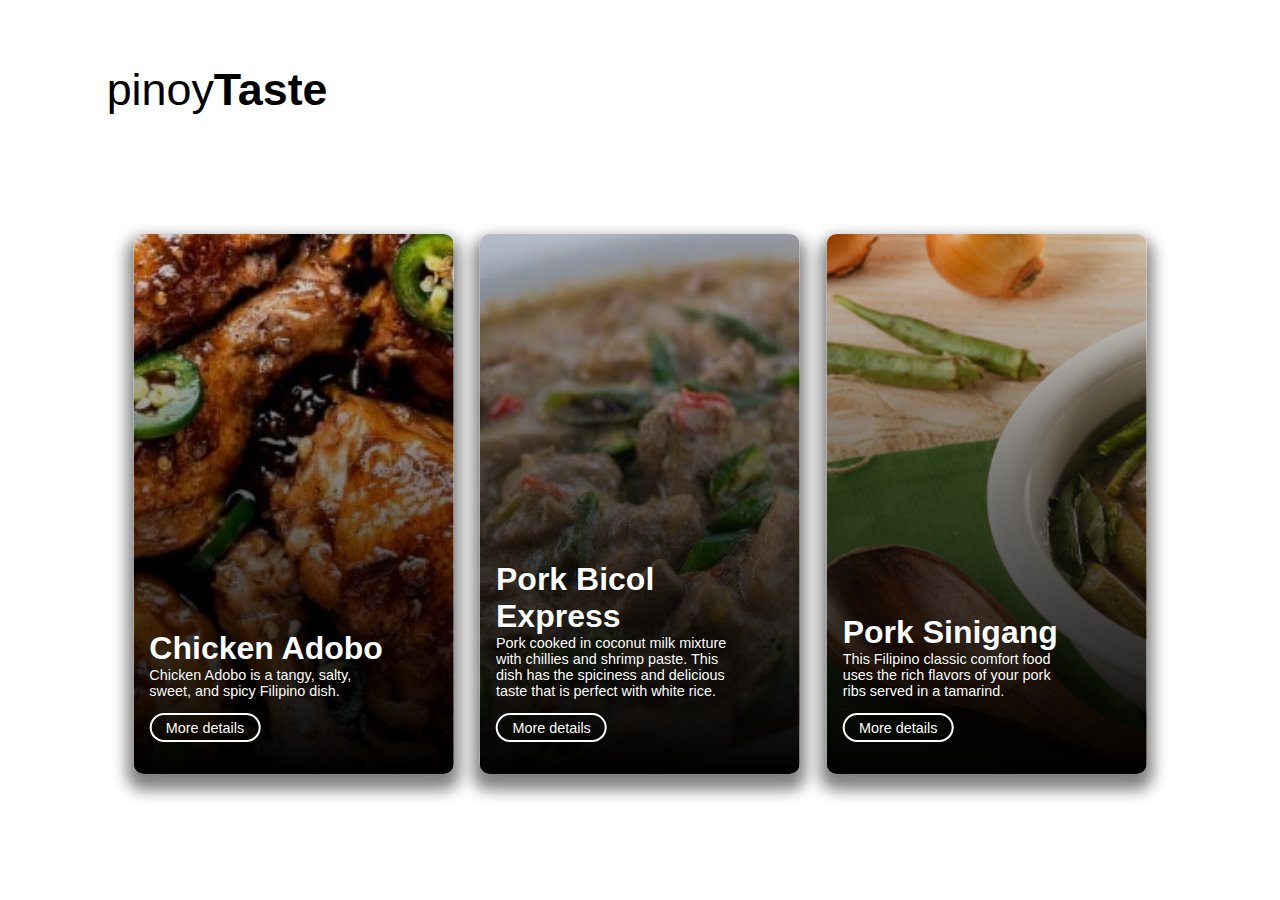
<file: index.html>
<!DOCTYPE html>
<html lang="en">
<head>
    <meta charset="UTF-8">
    <meta http-equiv="X-UA-Compatible" content="IE=edge">
    <meta name="viewport" content="width=device-width, initial-scale=1.0">
    <title>Pinoy Taste | The Odin Projects</title>
    <link rel="stylesheet" href="style.css">
</head>
<body>
    <div class="header">
        <h1>pinoy<span>Taste</span></h1>
    </div>

    <div class="container-flex">
        <div class="flex-items ca">
            <h2>Chicken Adobo</h2>
            <p>Chicken Adobo is a tangy, salty, sweet, and spicy Filipino dish.</p>
            <a href="./recipes/chicken-adobo.html">More details</a>
        </div>

        <div class="flex-items pbe">
            <h2>Pork Bicol Express</h2>
            <p>
                Pork cooked in coconut milk mixture with chillies and shrimp paste. 
                This dish has the spiciness and delicious taste that is 
                perfect with white rice.
            </p>
            <a href="./recipes/pork-bicol-express.html">More details</a> 
        </div>

        <div class="flex-items ps">
            <h2>Pork Sinigang</h2>
            <p>
                This Filipino classic comfort food uses the rich flavors 
                of your pork ribs served in a tamarind.
            </p>
            <a href="./recipes/pork-sinigang.html">More details</a> 
        </div>
    </div>
    
    <!--
        <ul>
        <li>/li>
        <li></li>
        <li></li>
        </ul>
    -->
    
    
</body>
</html>
</file>
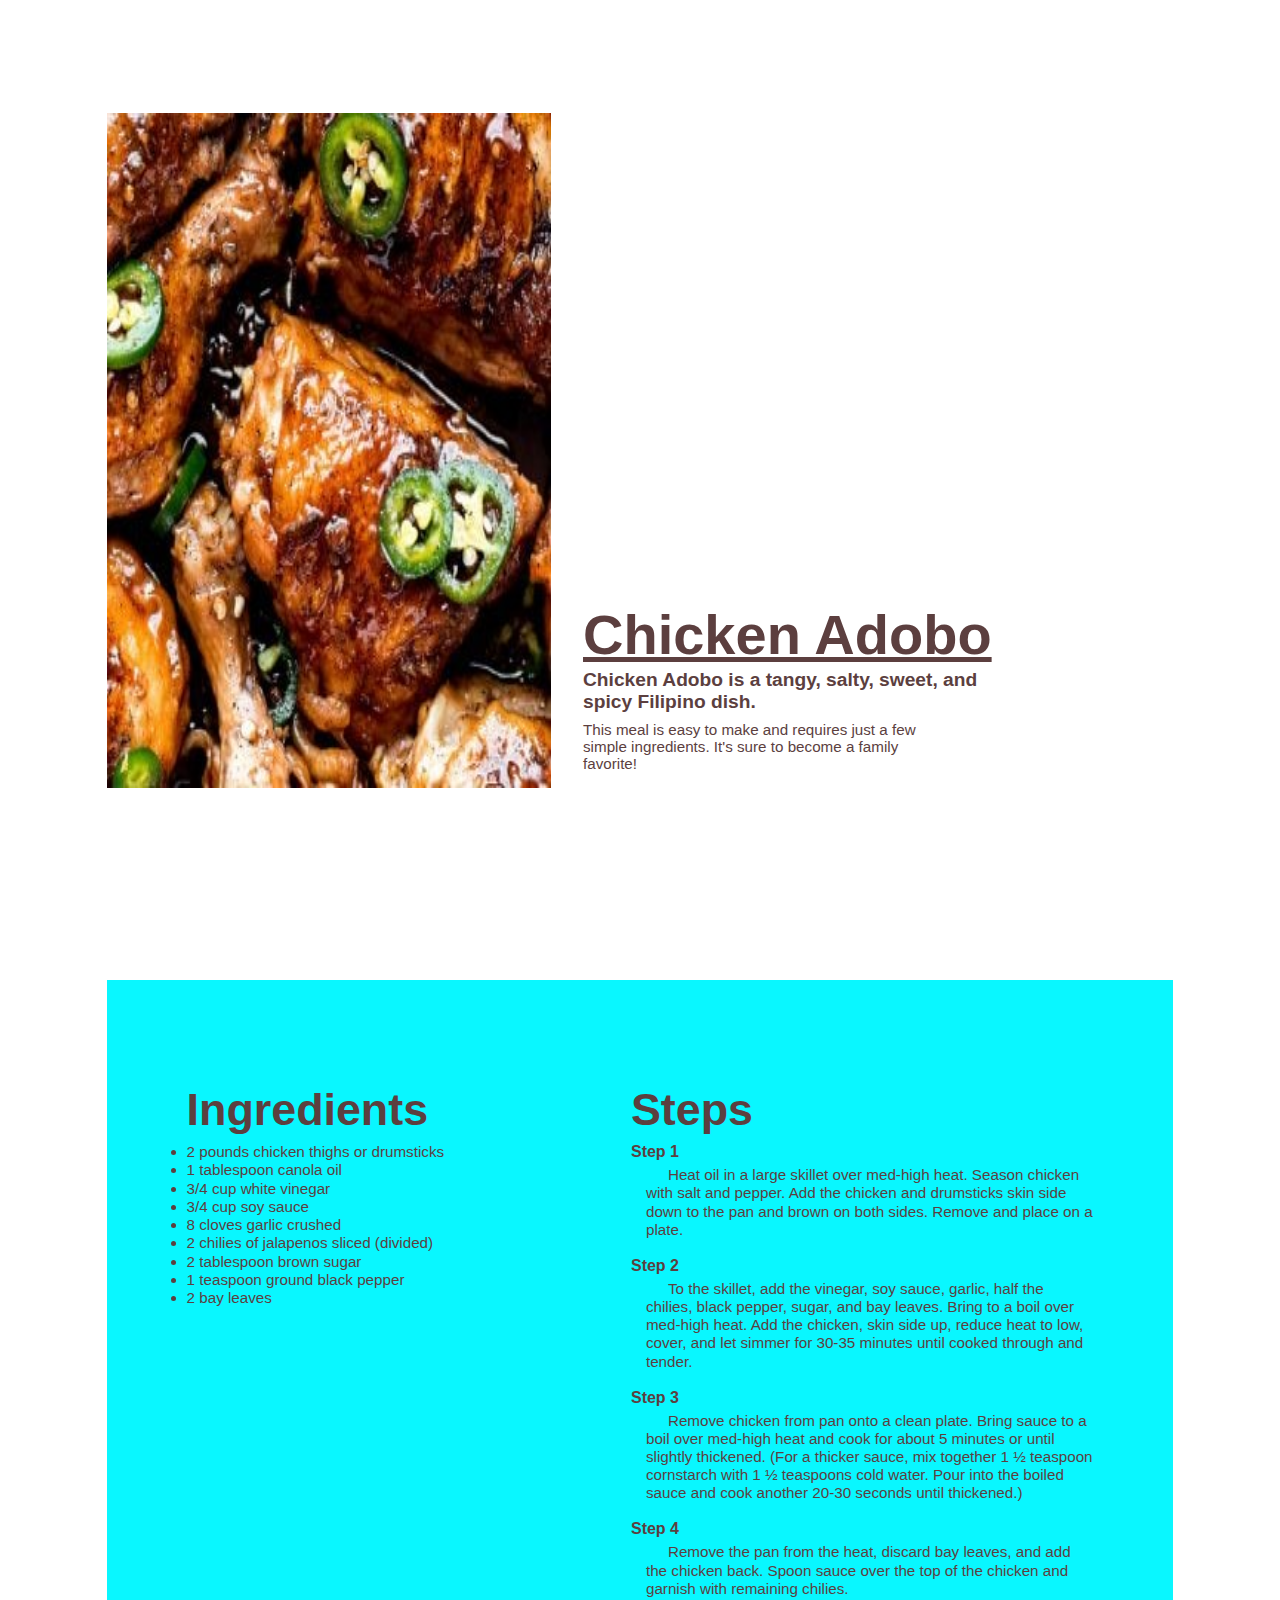
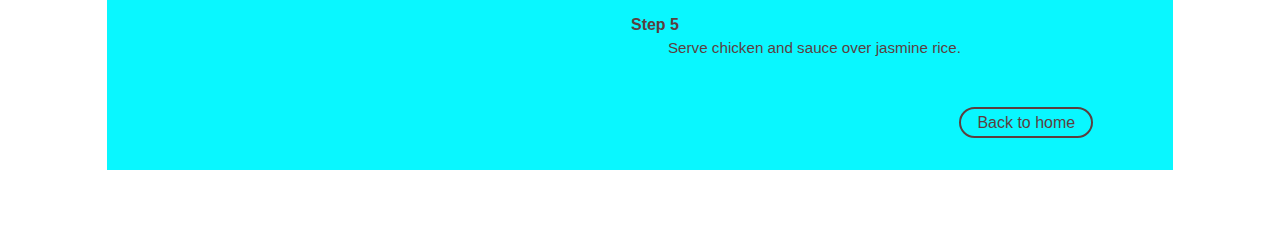
<file: recipes/chicken-adobo.html>
<!DOCTYPE html>
<html lang="en">
<head>
    <meta charset="UTF-8">
    <meta http-equiv="X-UA-Compatible" content="IE=edge">
    <meta name="viewport" content="width=device-width, initial-scale=1.0">
    <title>Chicken Adobo</title>
    <link rel="stylesheet" href="recipes-style.css">
</head>
<body>

    <div class="hero">
        <div class="hero-image">
            <img src="../images/chicken-adobo.jpg" alt="Chicken Adobo">
        </div>

        <div class="hero-header">
            <h1>Chicken Adobo</h1>
            <h2>Chicken Adobo is a tangy, salty, sweet, and spicy Filipino dish.</h2>
            <p>
                This meal is easy to make and requires just a few simple 
                ingredients. It's sure to become a family favorite!
            </p>
        </div>        
    </div>

    <div class="preparation">
        <div class="ingredients">
            <h3>Ingredients</h3>
            <ul>
                <li>2 pounds chicken thighs or drumsticks</li>
                <li>1 tablespoon canola oil</li>
                <li>3/4 cup white vinegar</li>
                <li>3/4 cup soy sauce</li>
                <li>8 cloves garlic crushed</li>
                <li>2 chilies of jalapenos sliced (divided)</li>
                <li>2 tablespoon brown sugar</li>
                <li>1 teaspoon ground black pepper</li>
                <li>2 bay leaves</li>
            </ul>
        </div>

        <div class="steps">
            <h3>Steps</h3>
            <ol>
                <li>
                    <h4>Step 1</h4>
                    <p>
                        Heat oil in a large skillet over med-high heat. 
                        Season chicken with salt and pepper. Add the 
                        chicken and drumsticks skin side down to the pan 
                        and brown on both sides. Remove and place on a plate.
                    </p>                    
                </li>
                <li>
                    <h4>Step 2</h4>
                    <p>
                        To the skillet, add the vinegar, soy sauce, garlic, 
                        half the chilies, black pepper, sugar, and bay leaves. 
                        Bring to a boil over med-high heat. Add the chicken, 
                        skin side up, reduce heat to low, cover, and let simmer 
                        for 30-35 minutes until cooked through and tender.
                    </p>                    
                </li>
                <li>
                    <h4>Step 3</h4>
                    <p>
                        Remove chicken from pan onto a clean plate. Bring sauce 
                        to a boil over med-high heat and cook for about 5 minutes 
                        or until slightly thickened. (For a thicker sauce, mix 
                        together 1 ½ teaspoon cornstarch with 1 ½ teaspoons cold 
                        water. Pour into the boiled sauce and cook another 20-30 
                        seconds until thickened.)
                    </p>                    
                </li>
                <li>
                    <h4>Step 4</h4>
                    <p>
                        Remove the pan from the heat, discard bay leaves, and add 
                        the chicken back. Spoon sauce over the top of the chicken 
                        and garnish with remaining chilies.
                    </p>                  
                </li>
                <li>
                    <h4>Step 5</h4>
                    <p>
                        Serve chicken and sauce over jasmine rice.
                    </p>
                </li>
            </ol>
            <a href="../index.html">Back to home</a>
        </div>
    </div>

    
</body>
</html>
</file>
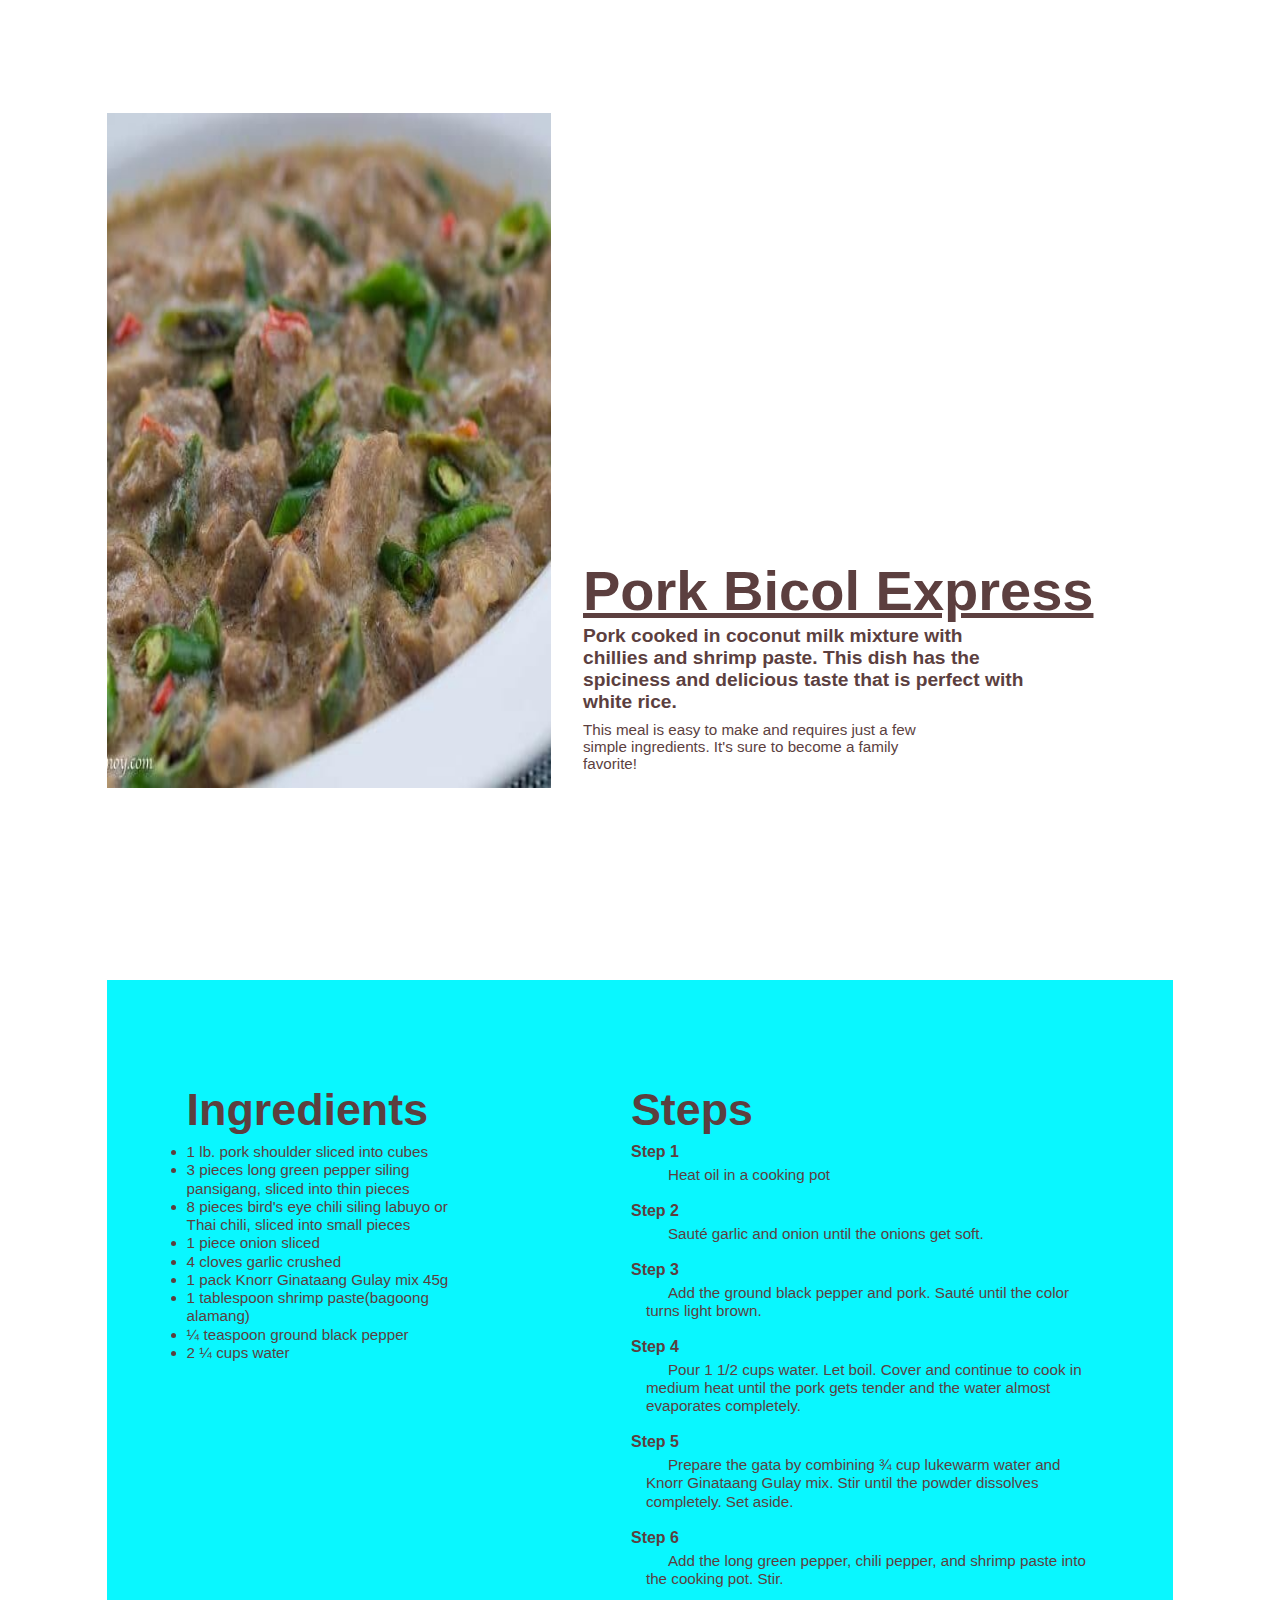
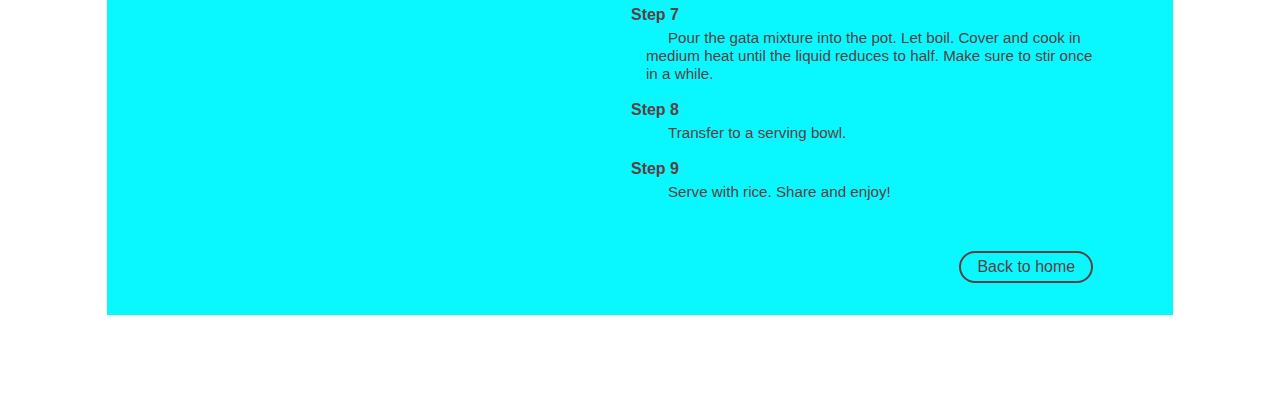
<file: recipes/pork-bicol-express.html>
<!DOCTYPE html>
<html lang="en">
<head>
    <meta charset="UTF-8">
    <meta http-equiv="X-UA-Compatible" content="IE=edge">
    <meta name="viewport" content="width=device-width, initial-scale=1.0">
    <title>Pork Bicol Express</title>
    <link rel="stylesheet" href="recipes-style.css">
</head>
<body>

    <div class="hero">
        <div class="hero-image">
            <img src="../images/pork-bicol-express.jpg" alt="Pork Bicol Express">
        </div>

        <div class="hero-header">
            <h1>Pork Bicol Express</h1>
            <h2>
                Pork cooked in coconut milk mixture with chillies and shrimp paste. 
                This dish has the spiciness and delicious taste that is 
                perfect with white rice.
            </h2>
            <p>
                This meal is easy to make and requires just a few simple 
                ingredients. It's sure to become a family favorite!
            </p>
        </div>        
    </div>

    <div class="preparation">
        <div class="ingredients">
            <h3>Ingredients</h3>
            <ul>
                <li>1 lb. pork shoulder sliced into cubes</li>
                <li>3 pieces long green pepper siling pansigang, sliced into thin pieces</li>
                <li>8 pieces bird's eye chili siling labuyo or Thai chili, sliced into small pieces</li>
                <li>1 piece onion sliced</li>
                <li>4 cloves garlic crushed</li>
                <li>1 pack Knorr Ginataang Gulay mix 45g</li>
                <li>1 tablespoon shrimp paste(bagoong alamang)</li>
                <li>¼ teaspoon ground black pepper</li>
                <li>2 ¼ cups water</li>
            </ul>
        </div>

        <div class="steps">
            <h3>Steps</h3>
            <ol>
                <li>
                    <h4>Step 1</h4>
                    <p>
                        Heat oil in a cooking pot
                    </p>                    
                </li>
                <li>
                    <h4>Step 2</h4>
                    <p>
                        Sauté garlic and onion until the onions get soft. 
                    </p>                    
                </li>
                <li>
                    <h4>Step 3</h4>
                    <p>
                        Add the ground black pepper and pork. Sauté until the color 
                        turns light brown.
                    </p>                    
                </li>
                <li>
                    <h4>Step 4</h4>
                    <p>
                        Pour 1 1/2 cups water. Let boil. Cover and continue to cook 
                        in medium heat until the pork gets tender and the water 
                        almost evaporates completely.
                    </p>                  
                </li>
                <li>
                    <h4>Step 5</h4>
                    <p>
                        Prepare the gata by combining ¾ cup lukewarm water and 
                        Knorr Ginataang Gulay mix. Stir until the powder dissolves 
                        completely. Set aside.
                    </p>
                </li>
                <li>
                    <h4>Step 6</h4>
                    <p>
                        Add the long green pepper, chili pepper, and shrimp paste 
                        into the cooking pot. Stir.
                    </p>
                </li>
                <li>
                    <h4>Step 7</h4>
                    <p>
                        Pour the gata mixture into the pot. Let boil. Cover and 
                        cook in medium heat until the liquid reduces to half. Make 
                        sure to stir once in a while. 
                    </p>
                </li>
                <li>
                    <h4>Step 8</h4>
                    <p>
                        Transfer to a serving bowl.
                    </p>
                </li>
                <li>
                    <h4>Step 9</h4>
                    <p>
                        Serve with rice. Share and enjoy!
                    </p>
                </li>
            </ol>
            <a href="../index.html">Back to home</a>
        </div>
    </div>
</body>
</html>
</file>
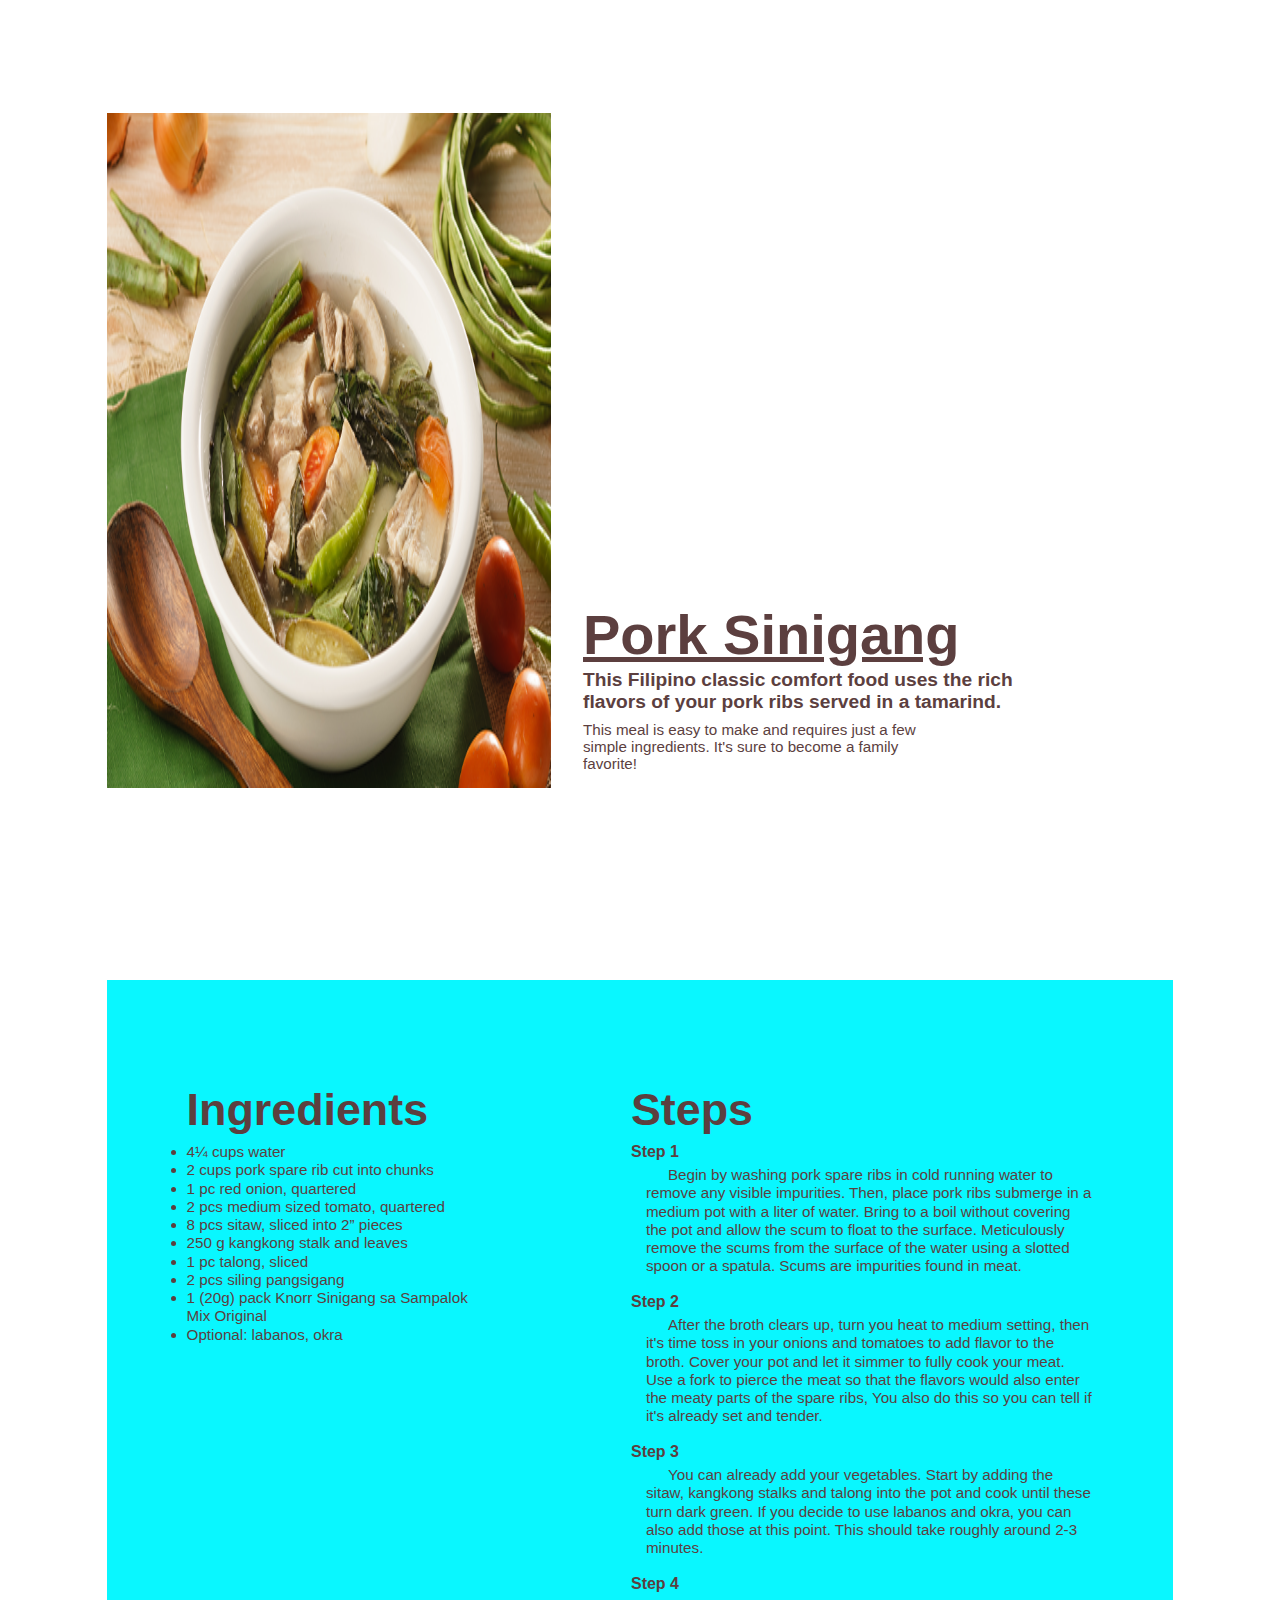
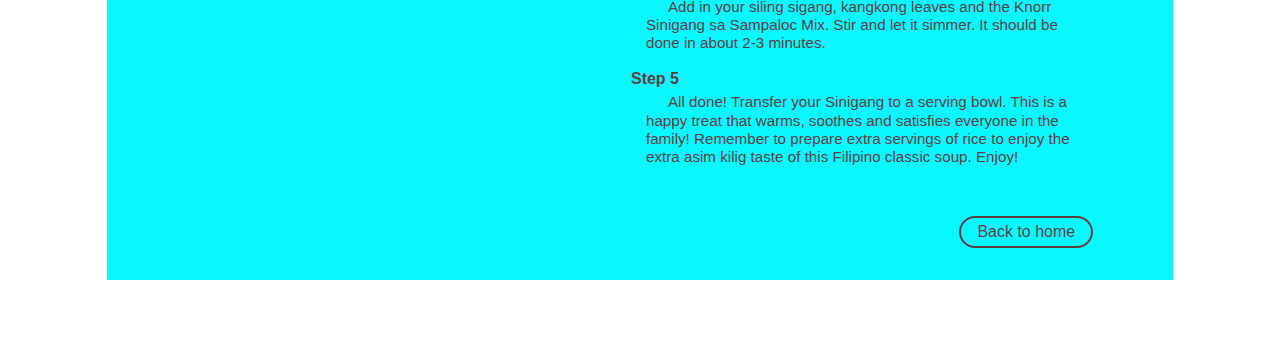
<file: recipes/pork-sinigang.html>
<!DOCTYPE html>
<html lang="en">
<head>
    <meta charset="UTF-8">
    <meta http-equiv="X-UA-Compatible" content="IE=edge">
    <meta name="viewport" content="width=device-width, initial-scale=1.0">
    <title>Pork Sinigang</title>
    <link rel="stylesheet" href="recipes-style.css">
</head>
<body>

    <div class="hero">
        <div class="hero-image">
            <img src="../images/pork-sinigang.png" alt="Pork Sinigang">
        </div>

        <div class="hero-header">
            <h1>Pork Sinigang</h1>
            <h2>
                This Filipino classic comfort food uses the rich flavors 
                of your pork ribs served in a tamarind.
            </h2>
            <p>
                This meal is easy to make and requires just a few simple 
                ingredients. It's sure to become a family favorite!
            </p>
        </div>        
    </div>

    <div class="preparation">
        <div class="ingredients">
            <h3>Ingredients</h3>
            <ul>
                <li>4¼ cups water</li>
                <li>2 cups pork spare rib cut into chunks</li>
                <li>1 pc red onion, quartered</li>
                <li>2 pcs medium sized tomato, quartered</li>
                <li>8 pcs sitaw, sliced into 2” pieces</li>
                <li>250 g kangkong stalk and leaves</li>
                <li>1 pc talong, sliced</li>
                <li>2 pcs siling pangsigang</li>
                <li>1 (20g) pack Knorr Sinigang sa Sampalok Mix Original</li>
                <li>Optional: labanos, okra</li>
            </ul>
        </div>

        <div class="steps">
            <h3>Steps</h3>
            <ol>
                <li>
                    <h4>Step 1</h4>
                    <p>
                        Begin by washing pork spare ribs in cold running water to 
                        remove any visible impurities. Then, place pork ribs 
                        submerge in a medium pot with a liter of water. Bring to 
                        a boil without covering the pot and allow the scum to 
                        float to the surface. Meticulously remove the scums from 
                        the surface of the water using a slotted spoon or a 
                        spatula. Scums are impurities found in meat.
                    </p>                    
                </li>
                <li>
                    <h4>Step 2</h4>
                    <p>
                        After the broth clears up, turn you heat to medium setting, 
                        then it's time toss in your onions and tomatoes to add 
                        flavor to the broth. Cover your pot and let it simmer to 
                        fully cook your meat. Use a fork to pierce the meat so that 
                        the flavors would also enter the meaty parts of the spare 
                        ribs, You also do this so you can tell if it's already set 
                        and tender.
                    </p>                    
                </li>
                <li>
                    <h4>Step 3</h4>
                    <p>
                        You can already add your vegetables. Start by adding the 
                        sitaw, kangkong stalks and talong into the pot and cook 
                        until these turn dark green. If you decide to use labanos 
                        and okra, you can also add those at this point. This 
                        should take roughly around 2-3 minutes.
                    </p>                    
                </li>
                <li>
                    <h4>Step 4</h4>
                    <p>
                        Add in your siling sigang, kangkong leaves and the Knorr 
                        Sinigang sa Sampaloc Mix. Stir and let it simmer. It 
                        should be done in about 2-3 minutes.
                    </p>                  
                </li>
                <li>
                    <h4>Step 5</h4>
                    <p>
                        All done! Transfer your Sinigang to a serving bowl. This 
                        is a happy treat that warms, soothes and satisfies 
                        everyone in the family! Remember to prepare extra servings 
                        of rice to enjoy the extra asim kilig taste of this 
                        Filipino classic soup. Enjoy!
                    </p>
                </li>
            </ol>
            <a href="../index.html">Back to home</a>
        </div>
    </div>
</body>
</html>
</file>
<file: style.css>
* {
    margin: 0;
    padding: 0;
    box-sizing:border-box;
    font-family: Arial, Helvetica, sans-serif;
}

h1 {
    font-size: 2.8em;
    font-weight: lighter;
}

span {
    font-weight: bold;
}

div {
    //border: 1px solid black;
}

.header {
    width: 83.33%;
    height: auto;
    margin: auto;
    padding: 4em 0 0;
}

.container-flex {
    width: 83.33%;
    height: 60vh;
    display: flex;
    margin: auto;
    position: absolute;
    top: 50%;
    left: 50%;
    transform: translate(-50%, -40%);
    justify-content: space-evenly;
}

img {
    width: 100%;
    height: 100%;
}

.flex-items {
    flex-basis: 30%;
    display: flex;
    flex-direction: column;
    justify-content: flex-end;
    padding: 2em 1em;
    color: white;
    text-shadow: 0 0 1px black;
}

.flex-items h2 {
    font-size: 2em;
}

.flex-items p, .flex-items a {
    font-size: 0.9em;
    color: white;
    text-shadow: 0 0 1px black;
    width: 80%;
}

.flex-items a {
    text-decoration: none;
    font-style: normal;
    width: fit-content;
    padding: 0.3em 1em;
    margin-top: 1em;
    border: 2px solid white;
    border-radius: 25px;
}

.flex-items a:hover {
    background-color: white;
    color: black;
    transition: 0.8s;
}

.flex-items:hover {
    transform: scale(1.2);
    transition: 0.8s;
}

.ca {
    background: linear-gradient(to top, rgba(0,0,0,1), rgba(0,0,0,0.1)), url(/images/chicken-adobo.jpg);
}

.pbe {
    background: linear-gradient(to top, rgba(0,0,0,8), rgba(0,0,0,0.1)), url(/images/pork-bicol-express.jpg);    
}

.ps {
    background: linear-gradient(to top, rgba(0,0,0,1), rgba(0,0,0,0.1)), url(/images/pork-sinigang.png);
}

.ca, .pbe, .ps {
    background-repeat: no-repeat;
    background-size: cover;
    border-radius: 10px;
    box-shadow: 0px 10px 15px 6px gray;

}
</file>
<file: recipes/recipes-style.css>
* {
    margin: 0;
    padding: 0;
    box-sizing: border-box;
    font-family: Arial, Helvetica, sans-serif;
}

.hero {
    width: 100%;
    height: 100vh;
    display: flex;
    align-items: center;
    padding-inline: 8.33%;
    color:rgb(92, 63, 63);
}

.hero div {
    /* border: 1px solid black; */
    width: 41.66%;
    height: 75vh;
}

.hero-header {
    display: flex;
    flex-direction: column;
    justify-content: flex-end;
    padding: 1em 2em;
    flex-grow: 1;
}

.hero-header p, .hero-header h2 {
    width: 80%;
}
.hero-header h1 {
    font-size: 3.5em;
    line-height: 1.2em;
    text-decoration: underline;
}

.hero-header h2 {
    font-size: 1.2em;
    font-weight: bold;
    width: 80%;
    margin-bottom: 8px;
}

.hero-header p {
    width: 60%;
    font-size: 0.95em;
}

.hero-image img {
    width: 100%;
    height: 100%;
}

.preparation {
    /* border: 1px solid black; */
    width: 83.33%;
    height: auto;
    margin: 5em 8.33%; 
    display: flex;
    justify-content: space-evenly;
    background-color: rgb(9, 247, 255);
    color: rgb(92, 63, 63);
    position: relative;
}

.preparation div {
    /* border: 1px solid black; */
    width: 41.66%;
    padding: 6em 5em;
}

.preparation .steps {
    flex-grow: 1;
}

.preparation h3 {
    font-size: 2.8em;
    line-height: 1.5em;
}

ol {
    list-style-type: none;
}

ol li {
    margin-bottom: 1.1em
}

ol li p {
    text-indent: 22px;
    margin: 5px 0 5px 15px;
}

ul li, ol li p {
    font-size: 0.95em;
    line-height: 1.2em;
}

.preparation a {
    text-decoration: none;
    color:rgb(92, 63, 63);
    border: 2px solid rgb(92, 63, 63);
    padding: 0.3em 1em;
    border-radius: 25px;
    position: absolute;
    right: 5em;
    bottom: 2em;
}

.preparation a:hover {
    background-color: rgb(92, 63, 63);
    color: rgb(9, 247, 255);
    transition: 0.8s;
}
</file>
